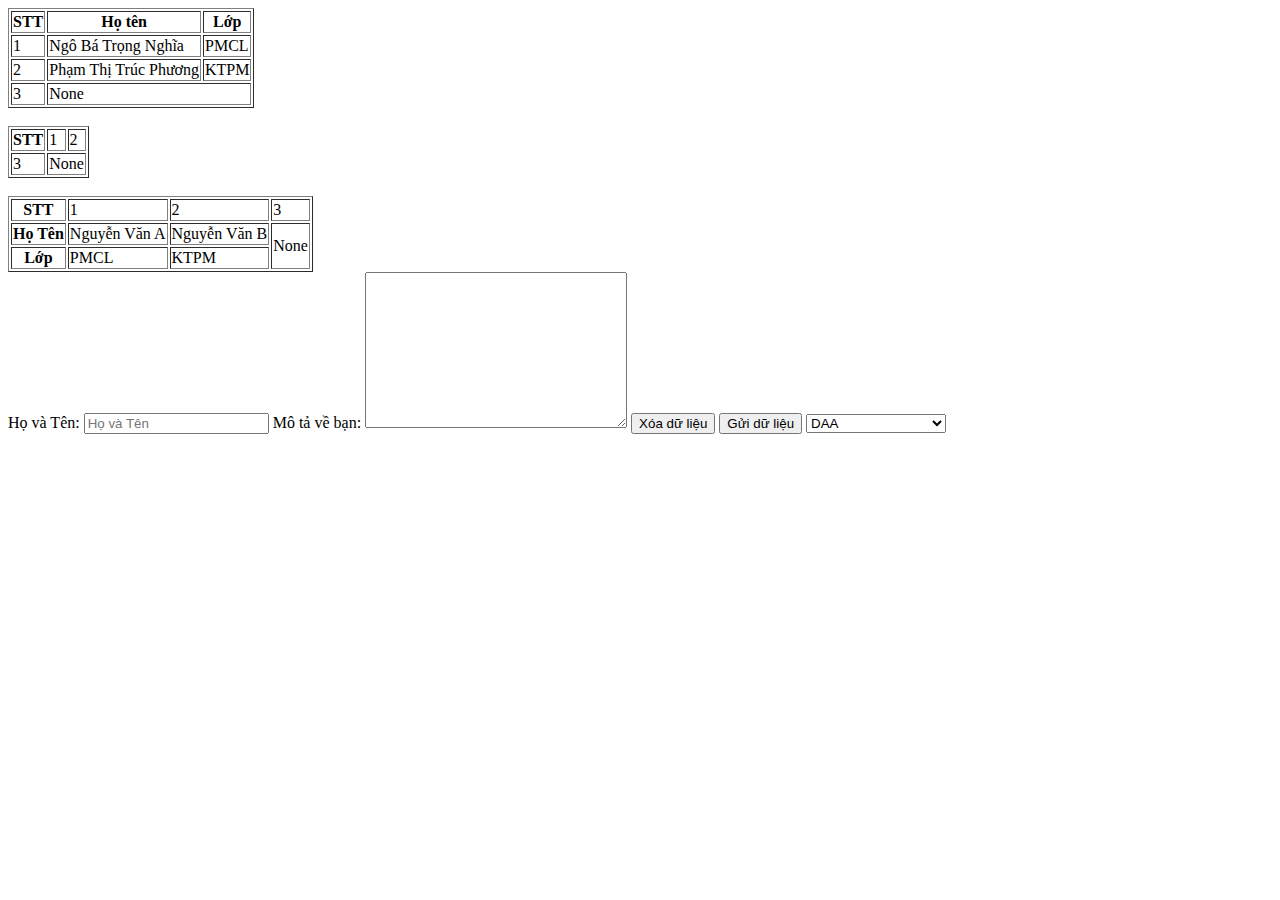
<file: Exercise/Exercise1/index.html>
<!DOCTYPE html>
<html lang="en">
<head>
    <meta charset="UTF-8">
    <meta name="viewport" content="width=device-width, initial-scale=1.0">
    <title>Document</title>
</head>
<body>
    <table border="1">
        <tr>
            <th>STT</th>
            <th>Họ tên</th>
            <th>Lớp</th>
        </tr>
        <tr>
            <td>1</td>
            <td>Ngô Bá Trọng Nghĩa</td>
            <td>PMCL</td>
        </tr>
        <tr>
            <td>2</td>
            <td>Phạm Thị Trúc Phương</td>
            <td>KTPM</td>
        </tr>
        <tr>
            <td>3</td>
            <td colspan ="2">None</td>
        </tr>
    </table>
    <br>
    <table border="1">
        <tr>
            <th>STT</th>
            <td>1</td>
            <td>2</td>
        </tr>
        <tr>
            <td>3</td>
            <td colspan ="2">None</td>
        </tr>
    </table>
</br>
<table border="1">
    <tr>
        <th>STT</th>
        <td>1</td>
        <td>2</td>
        <td>3</td>
    </tr>
    <tr>
        <th>Họ Tên</th>
        <td>Nguyễn Văn A</td>
        <td>Nguyễn Văn B</td>
        <td rowspan ="2">None</td>
    </tr>
    <tr>
        <th>Lớp</th>
        <td>PMCL</td>
        <td>KTPM</td>
    </tr>
</table>
<form action="" method="GET" accept-charset="UTF-8">
    <label for ="full-name">Họ và Tên:</label>
    <input type="text" name ="full-name" value="" placeholder="Họ và Tên">
    <label for="about-your-self">Mô tả về bạn:</label>
    <textarea name="about-your-self" id ="" cols="30" rows ="10"></textarea>
    <button>Xóa dữ liệu</button>
    <input type="submit" value ="Gửi dữ liệu">
    <select name ="" id = "">
        <optgroup label ="UIT">
            <option value="">DAA</option>
            <option value="">Website môn học</option>
        </optgroup>
        <optgroup label = "Mạng xã hội">
            <option value="">FB</option>
            <option value="">Zalo</option>
        </optgroup>
    </select>
</form>
</body>
</html>
</file>
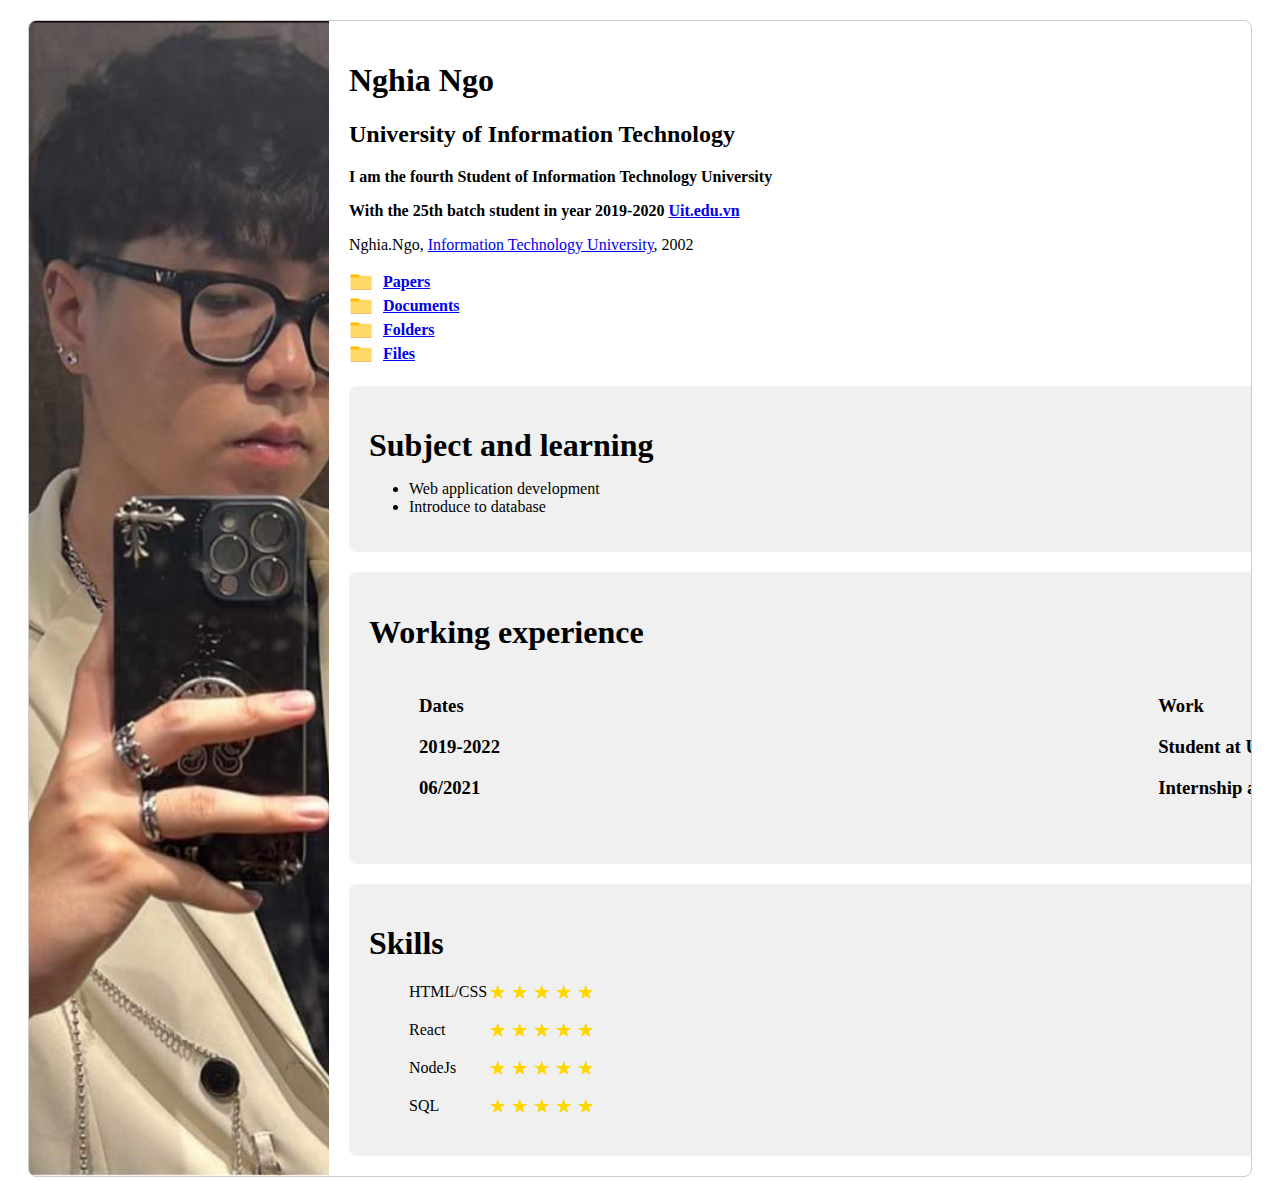
<file: Exercise/Exercise2/index.html>
<!DOCTYPE html>
<html>
<head>
    <link rel="stylesheet" href ="styles.css">
</head>
<body>

    <div class="card">
        <img src="nghiango.jpg" alt="Image Description">
        <div class="card-content right"> <!-- Use both classes on the div -->
            <h1>Nghia Ngo</h1>
            <h2>University of Information Technology</h2>
            <p class="bold">I am the fourth Student of Information Technology University</p>
            <p class="bold">With the 25th batch student in year 2019-2020 <a href="https://uit.edu.vn">Uit.edu.vn</a></p>
            <p>Nghia.Ngo, <a href="mylink-url">Information Technology University</a>, 2002</p>
    
            <div class="folder">
                <img src="download.png" alt="Folder icon">
                <span><a class = "bold" href="url">Papers</a></span>
            </div>
            <div class="folder">
                <img src="download.png" alt="Folder icon">
                <span><a class = "bold" href="url">Documents</a></span>
            </div>
            <div class="folder">
                <img src="download.png" alt="Folder icon">
                <span><a class = "bold" href="url">Folders</a></span>
            </div>
            <div class="folder">
                <img src="download.png" alt="Folder icon">
                <span><a  class = "bold" href="url">Files</a></span>
            </div>
            <div class="Subject">
                <h1> Subject and learning</h1>
                <ul>
                    <li> Web application development</li>
                    <li> Introduce to database</li>
                </ul>
            </div>
            <div class="Experience">
                <h1> Working experience</h1>
                <ul>
                    <div class="row">
                        <!-- Cột 1 -->
                        <div class="column">
                            <h3>Dates</h3>
                            <h3>2019-2022</h3>        
                            <h3>06/2021</h3>
                        </div>
                        <!-- Cột 2 -->
                        <div class="column">
                            <h3>Work</h3>
                            <h3>Student at UIT</h3>
                            <h3>Internship at Facebook</h3>
                        </div>
                    </div>
                </ul>
            </div>
            <div class="Skills">
                <h1> Skills</h1>
                <ul>
                    <div class="soft-skill">
                        <span class="skill-name">HTML/CSS</span>
                        <div class="rating">
                            <span class="star">&#9733;</span>
                            <span class="star">&#9733;</span>
                            <span class="star">&#9733;</span>
                            <span class="star">&#9733;</span>
                            <span class="star">&#9733;</span>
                        </div>
                    </div>
                
                    <div class="soft-skill">
                        <span class="skill-name">React</span>
                        <div class="rating">
                            <span class="star">&#9733;</span>
                            <span class="star">&#9733;</span>
                            <span class="star">&#9733;</span>
                            <span class="star">&#9733;</span>
                            <span class="star">&#9733;</span>
                        </div>
                    </div>
                    <div class="soft-skill">
                        <span class="skill-name">NodeJs</span>
                        <div class="rating">
                            <span class="star">&#9733;</span>
                            <span class="star">&#9733;</span>
                            <span class="star">&#9733;</span>
                            <span class="star">&#9733;</span>
                            <span class="star">&#9733;</span>
                        </div>
                    </div>
                    <div class="soft-skill">
                        <span class="skill-name">SQL</span>
                        <div class="rating">
                            <span class="star">&#9733;</span>
                            <span class="star">&#9733;</span>
                            <span class="star">&#9733;</span>
                            <span class="star">&#9733;</span>
                            <span class="star">&#9733;</span>
                        </div>
                    </div>
                </ul>
            </div>
            
        </div>
    </div>
    
</body>
</html>
</file>
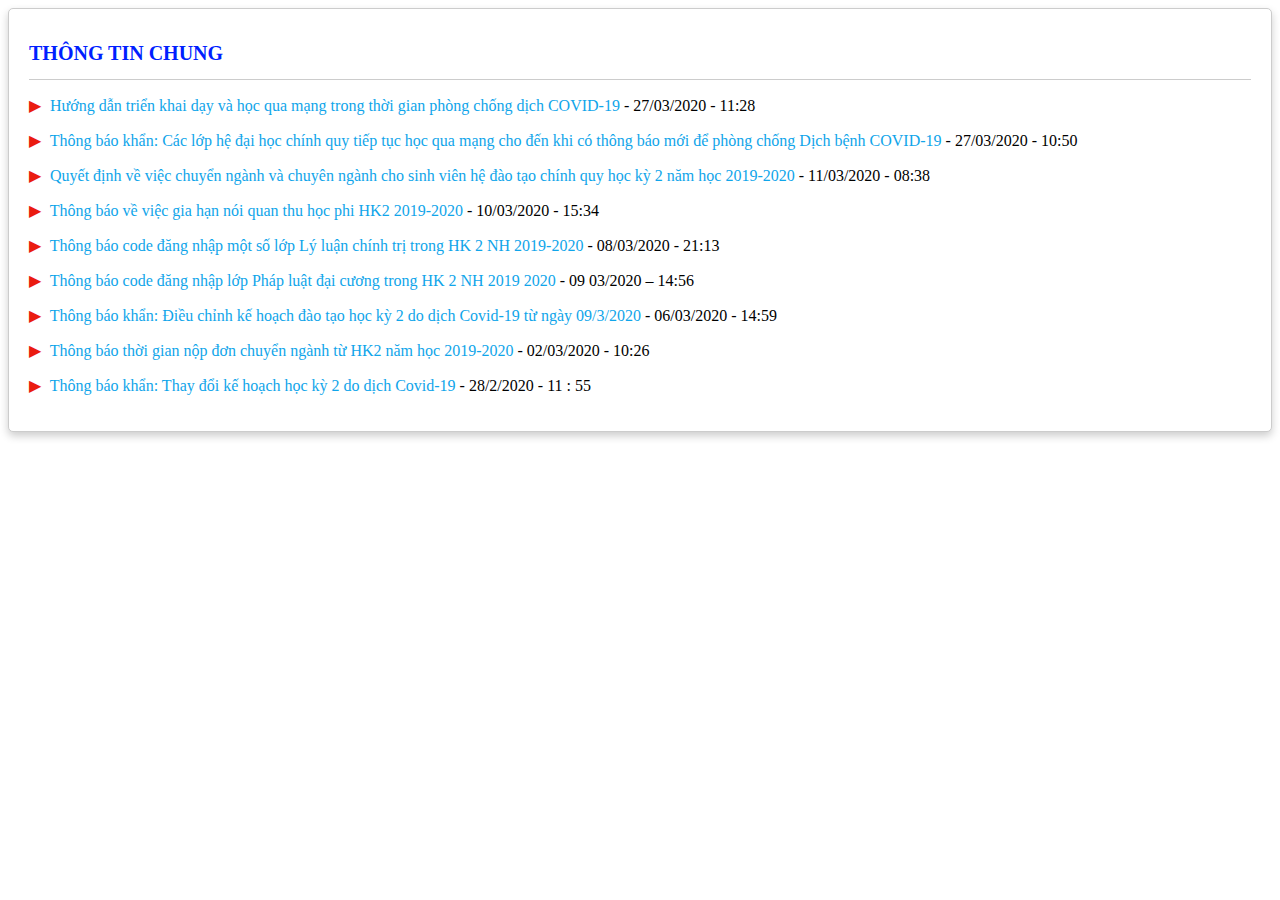
<file: Exercise/Exercise3/index.html>
<!DOCTYPE html>
<html lang="en">
<head>
    <meta charset="UTF-8">
    <meta name="viewport" content="width=device-width, initial-scale=1.0">
    <link rel="stylesheet" href ="styles.css">
</head>
<body>
<body>
    <div class="card">
        <h1 style ="color:rgb(0, 30, 255)">THÔNG TIN CHUNG</h1>
        <hr>
        <p>
            <span style="color: rgb(16, 165, 234);"> Hướng dẫn triển khai dạy và học qua mạng trong thời gian phòng chống dịch COVID-19 </span> - 27/03/2020 - 11:28
        </p>
        <p>
            <span style="color: rgb(16, 165, 234);"> Thông báo khẩn: Các lớp hệ đại học chính quy tiếp tục học qua mạng cho đến khi có thông báo mới để phòng chống Dịch bệnh COVID-19 </span> - 27/03/2020 - 10:50
        </p>
        <p>
            <span style="color: rgb(16, 165, 234);"> Quyết định về việc chuyển ngành và chuyên ngành cho sinh viên hệ đào tạo chính quy học kỳ 2 năm học 2019-2020  </span> - 11/03/2020 - 08:38
        </p>
        <p>
            <span style="color: rgb(16, 165, 234);"> Thông báo về việc gia hạn nói quan thu học phi HK2 2019-2020  </span> - 10/03/2020 - 15:34
        </p>
        <p>
            <span style="color: rgb(16, 165, 234);"> Thông báo code đăng nhập một số lớp Lý luận chính trị trong HK 2 NH 2019-2020   </span> - 08/03/2020 - 21:13
        </p>
        <p>
            <span style="color: rgb(16, 165, 234);"> Thông báo code đăng nhập lớp Pháp luật đại cương trong HK 2 NH 2019 2020   </span> - 09 03/2020 – 14:56
        </p>
        <p>
            <span style="color: rgb(16, 165, 234);"> Thông báo khẩn: Điều chỉnh kế hoạch đào tạo học kỳ 2 do dịch Covid-19 từ ngày 09/3/2020  </span> - 06/03/2020 - 14:59
        </p>
        <p>
            <span style="color: rgb(16, 165, 234);"> Thông báo thời gian nộp đơn chuyển ngành từ HK2 năm học 2019-2020  </span> - 02/03/2020 - 10:26
        </p>
        <p>
            <span style="color: rgb(16, 165, 234);"> Thông báo khẩn: Thay đổi kế hoạch học kỳ 2 do dịch Covid-19  </span> - 28/2/2020 - 11 : 55
        </p>    
    </div>
</body>
</html>
</body>
</html>
</file>
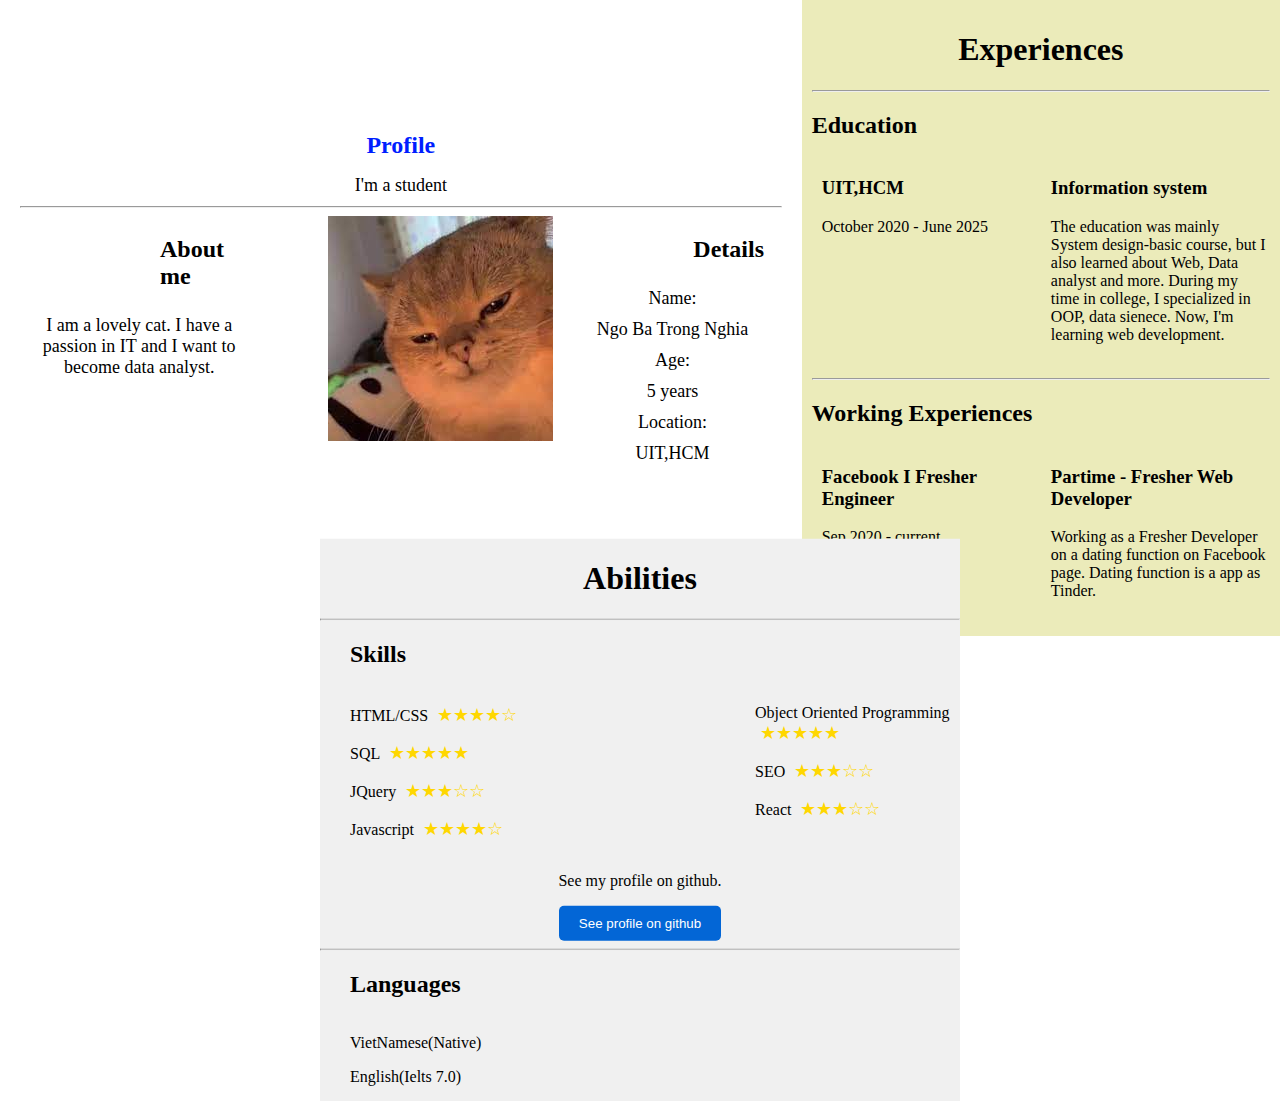
<file: Homework/Homework1/index.html>
<!DOCTYPE html>
<html lang="en">
<head>
    <meta charset="UTF-8">
    <meta name="viewport" content="width=device-width, initial-scale=1.0">
    <link rel="stylesheet" href ="styles.css">
</head>
<body>
    <div class = "card">
        <h1> Profile </h1>
        <p> I'm a student </p>
        <hr>
    <div class = "row">
    <div class = "column1">
        <h2>About me</h2>
        <p> I am a lovely cat. I have a passion in IT and I want to become data analyst.</p>
    </div>
    <div class = "column3">
        <img src="./download.jpg" alt="Image Description">
    </div>
    <div class = "column2">
        <h2>Details</h2>
        <p>Name:
        <p>Ngo Ba Trong Nghia</p>
        <p>Age:</p>
        <p>5 years</p>
        <p>Location:</p>
        <p>UIT,HCM</p>
    </div>
    </div>
    </div>
    <div class="right-block">
        <h1>Experiences</h1>
        <hr>
        <h2>Education</h2>
    <div class="row">
        <div class="column1">
            <h3>UIT,HCM</h3>
            <p>October 2020 - June 2025</p>
        </div>
        <div class="column2">
            <h3>Information system</h3>
            <p>The education was mainly System design-basic course, but I also learned about Web, Data analyst and more. During my time in college, I specialized in  OOP, data sienece. Now, I'm learning web development.</p>
        </div>
    </div>    
    <hr>
    <h2>Working Experiences</h2>
    <div class = "row">
        <div class ="column1">
          <h3>Facebook I Fresher Engineer</h3>
          <p>Sep 2020 - current</p>
        </div>
        <div class="column2">
            <h3>Partime - Fresher Web Developer</h3>
            <p>Working as a Fresher Developer on a dating function on Facebook page. Dating function is a app as Tinder.</p>
        </div>
    </div>
    </div>
    <div class="centered-block">
        <h1>Abilities</h1>
        <hr>
        <h2> Skills</h2>
        <div class="row">
            <div class="column1">
                <p>HTML/CSS <span class="skill-rating">★★★★☆</span></p>
                <p>SQL <span class="skill-rating">★★★★★</span></p>
                <p>JQuery <span class="skill-rating">★★★☆☆</span></p>
                <p>Javascript <span class="skill-rating">★★★★☆</span></p>
            </div>
            <div class="column2">
                <p>Object Oriented Programming <span class="skill-rating">★★★★★</span></p>
                <p>SEO <span class="skill-rating">★★★☆☆</span></p>
                <p>React <span class="skill-rating">★★★☆☆</span></p>
            </div>
        </div>
        <div class = "profile">
            <p> See my profile on github.</p>
            <button class="github-button">See profile on github</button>
        </div>
        <hr>
        <h2>Languages</h2>
        <div class = "row">
            <div class = "column1">
                <p>VietNamese(Native)</p>
                <p>English(Ielts 7.0)</p>
            </div> 
        </div>
    </div>
</body>
</html>
</file>
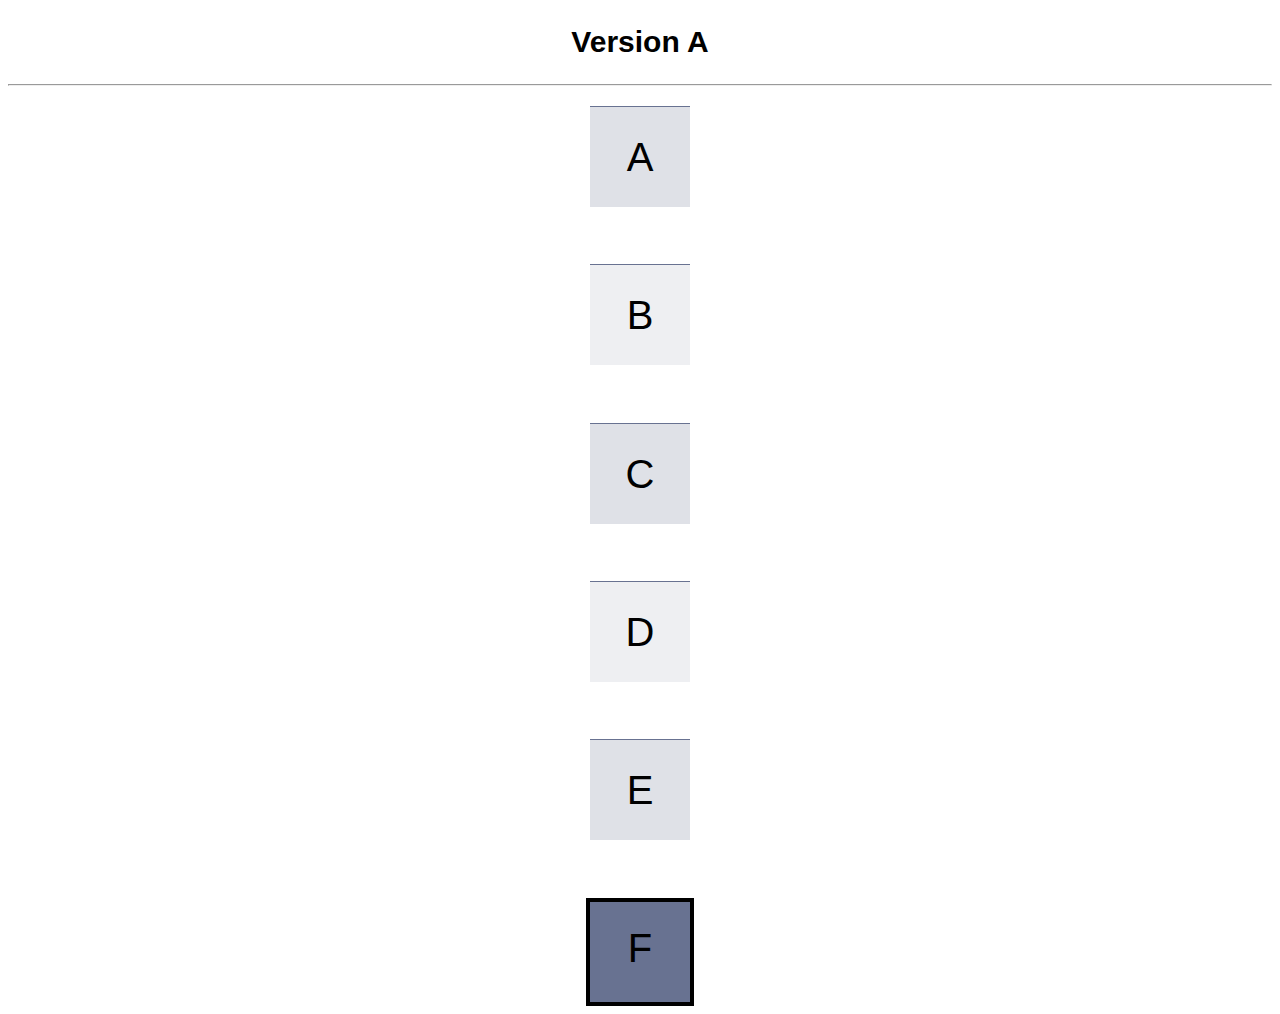
<file: Homework/Homework2/versionA.html>
<!DOCTYPE html>
<html lang="en">
<head>
    <meta charset="UTF-8">
    <meta name="viewport" content="width=device-width, initial-scale=1.0">
    <title>Version A</title>
    <link rel="stylesheet" href="styleA.css">
</head>
<body>
    <h2>Version A</h2>
    <hr>
    <div class="container">
        <div class="box">
            A
        </div>
        <div class="box">
            B
        </div>
        <div class="box">
            C
        </div>
        <div class="box">
            D
        </div>
        <div class="box">
            E
        </div>
        <div class="box last-box">
            F
        </div>
    </div>
</body>
</html>
</file>
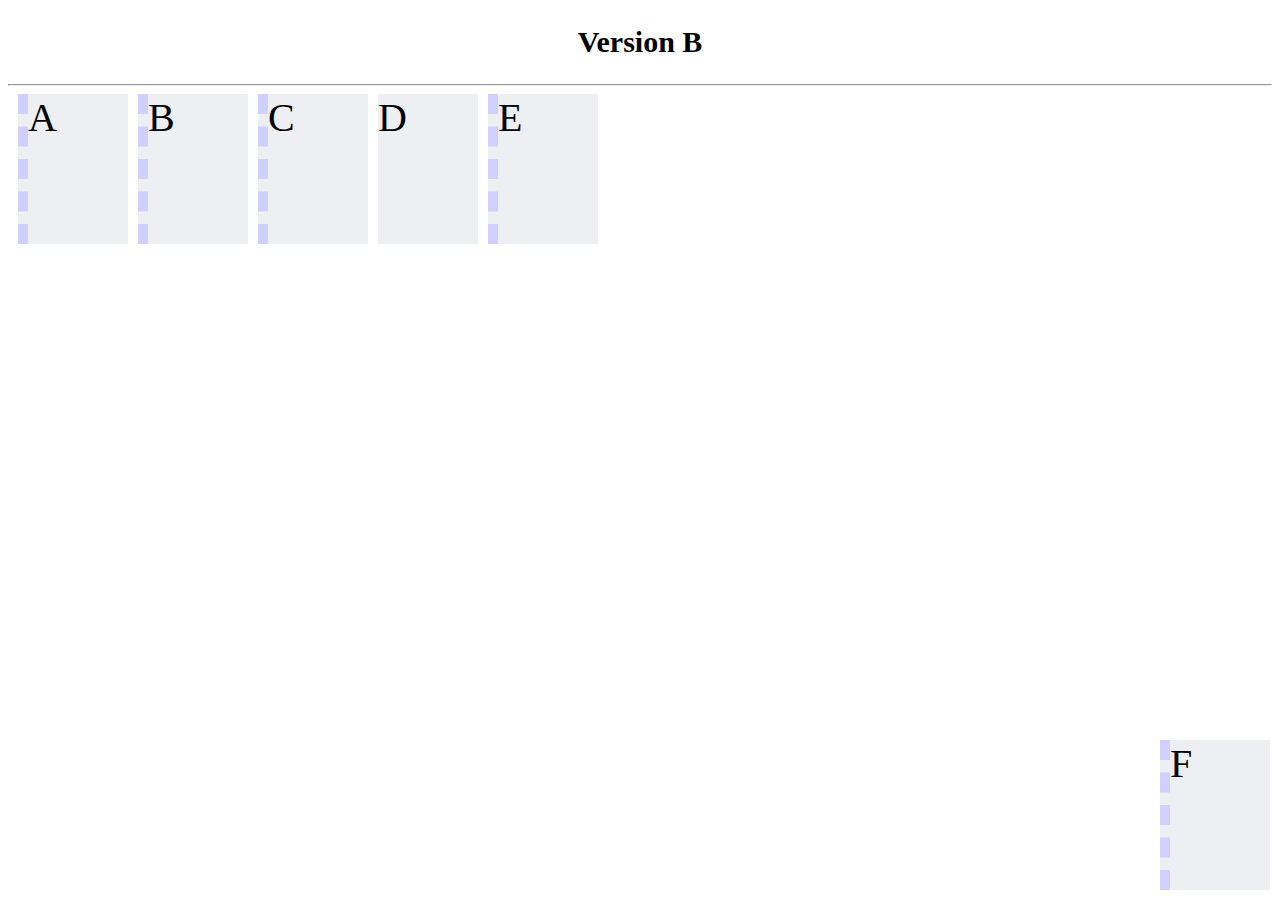
<file: Homework/Homework2/versionB.html>
<!DOCTYPE html>
<html lang="en">

<head>
    <meta charset="UTF-8">
    <meta name="viewport" content="width=device-width, initial-scale=1.0">
    <link rel="stylesheet" href="styleB.css">
    <title>Version B</title>
</head>

<body>
    <h2>Version B</h2>
    <hr>
    <div class="container">
        <div class="box">
            <span class="box-text">A</span>
        </div>
        <div class="box">
            <span class="box-text">B</span>
        </div>
        <div class="box">
            <span class="box-text">C</span>
        </div>
        <div class="boxD">
            <span class="box-text">D</span>
        </div>
        <div class="box">
            <span class="box-text">E</span>
        </div>
    </div>

    <div class="final-box">
        <span class="box-text">F</span>
    </div>
</body>

</html>
</file>
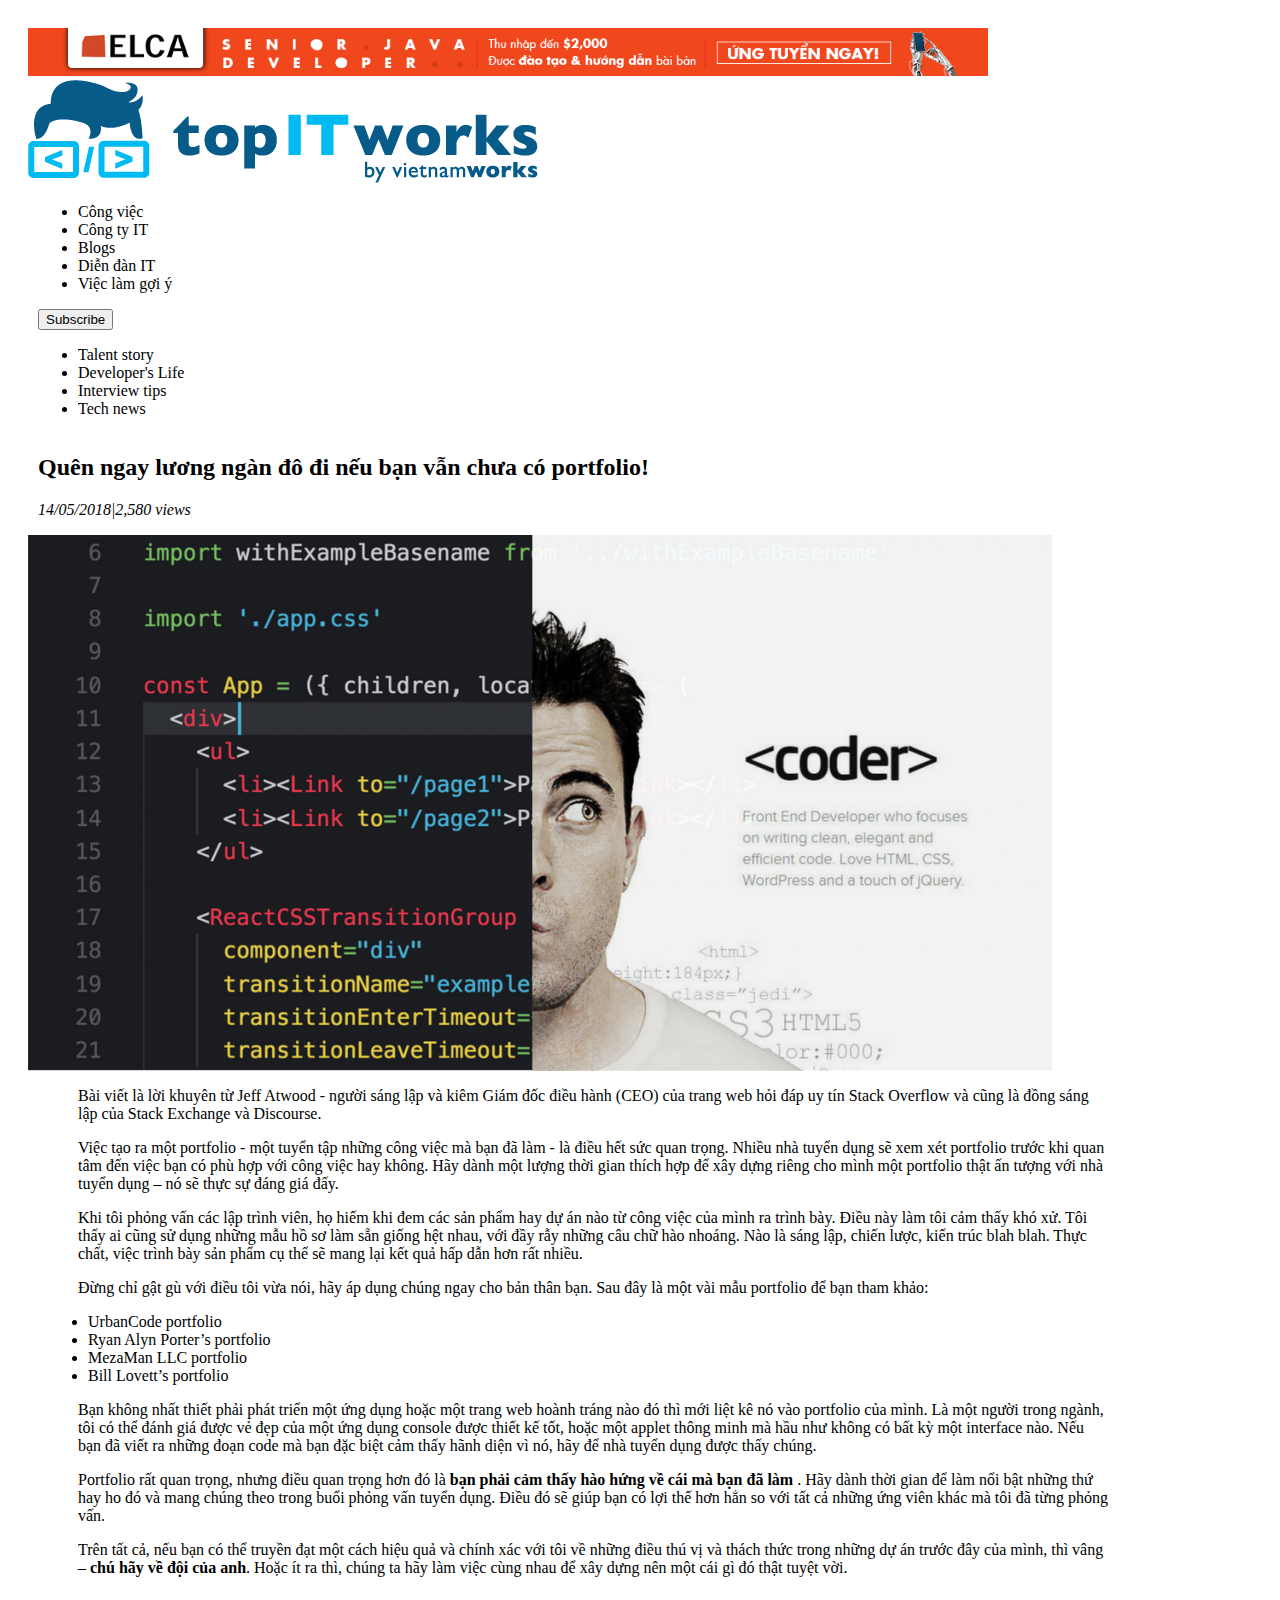
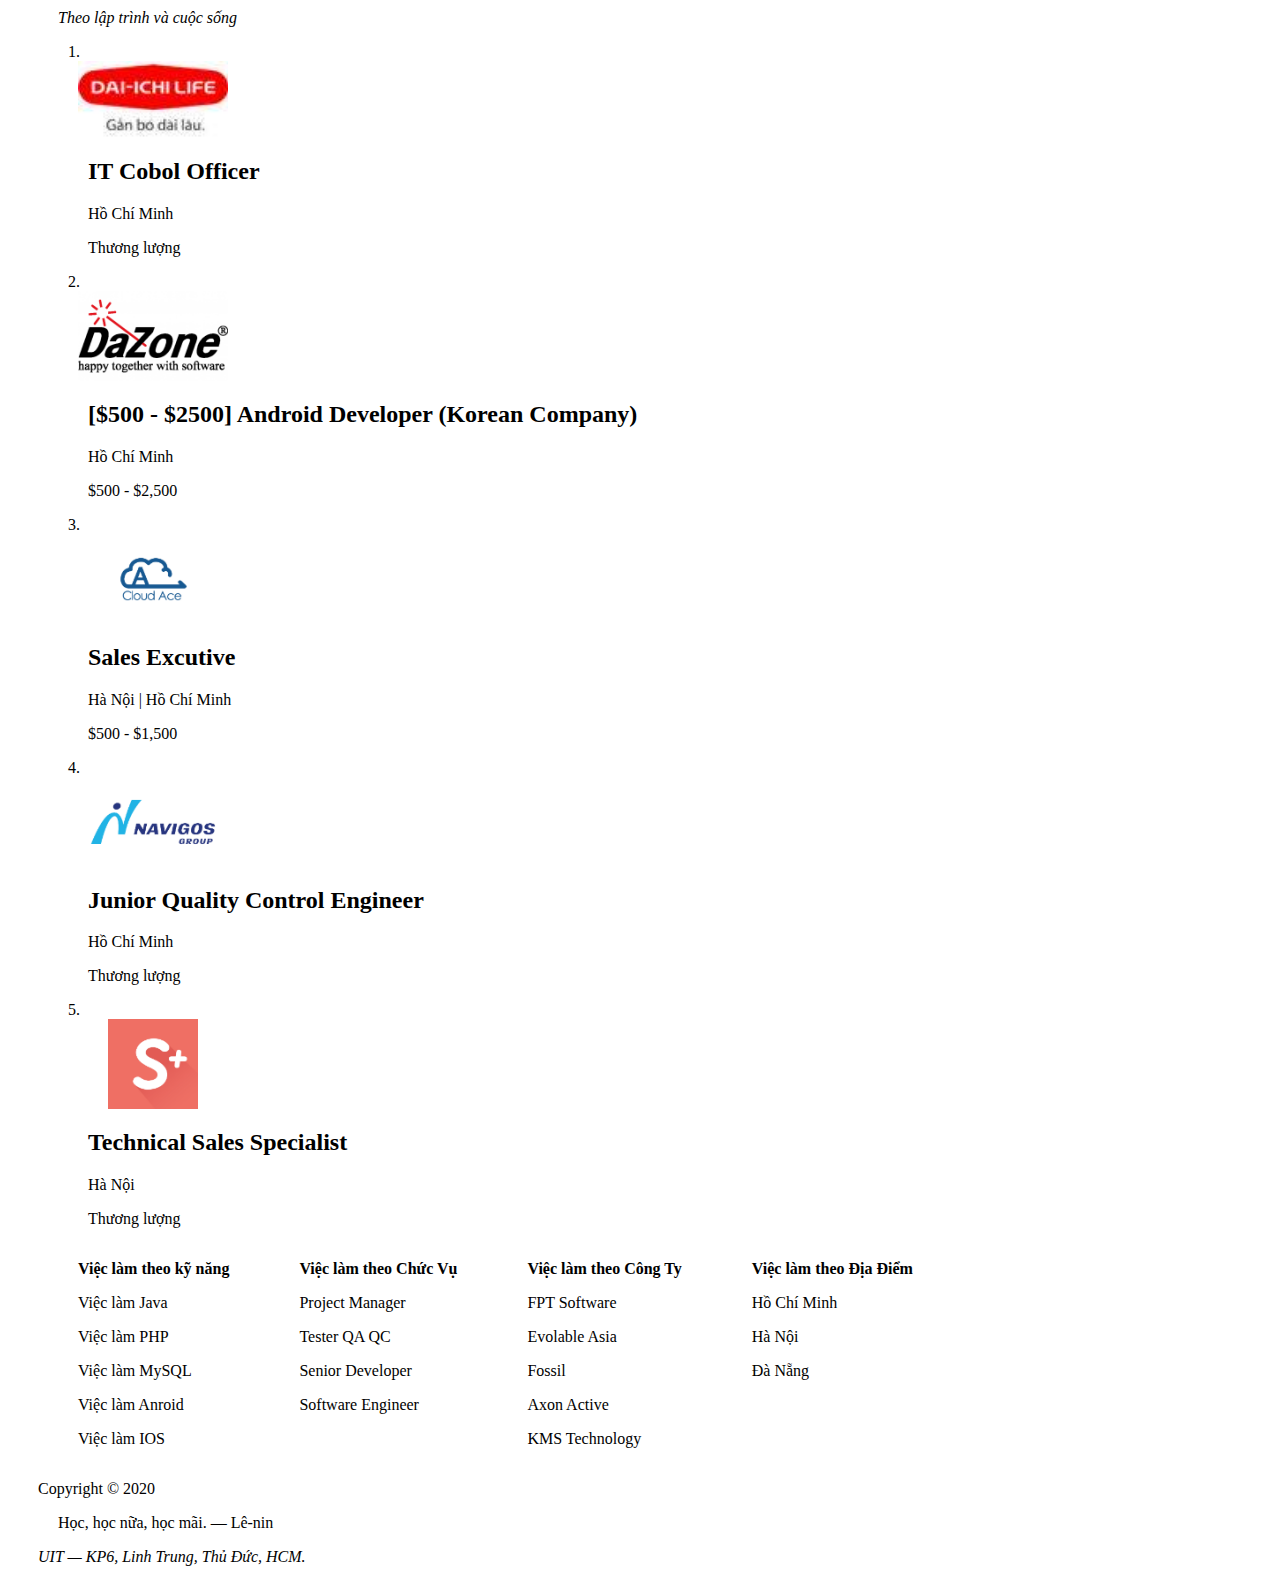
<file: Homework/Homework3/Page1.html>
<!DOCTYPE html>
<html lang="en">
<head>
    <meta charset="UTF-8">
    <meta name="viewport" content="width=device-width, initial-scale=1.0">
    <link rel="stylesheet" href="style.css">
<body>
    <div class = "header-container">
        <div class = "image">
        <div class = "image-1">
            <img src ="./advertising.png" alt ="Image Description">
        </div>
        <div class = "image-2">
        <img src = "./logo.png" alt = "Image Description">
    </div>
</div>
    </div>
    <div class = "container">
    <ul>
        <li>Công việc</li>
        <li>Công ty IT</li>
        <li>Blogs</li>
        <li>Diễn đàn IT</li>
        <li>Việc làm gợi ý</li>
    </ul>
</div>
<button> Subscribe</button>
<div class = "container">
    <ul>
        <li>Talent story</li>
        <li>Developer's Life</li>
        <li>Interview tips</li>
        <li>Tech news</li>
    </ul>
</div>
<h2>Quên ngay lương ngàn đô đi nếu bạn vẫn chưa có portfolio!</h2>
<p style="font-style: italic;">14/05/2018|2,580 views</p>
<div class = "image-3">
    <img src="./Untitled-design1-1024x536.png" alt = "Image Description">
</div>
<div class = "content">
    <p>Bài viết là lời khuyên từ Jeff Atwood - người sáng lập và kiêm Giám đốc điều hành (CEO) của trang web hỏi đáp uy tín Stack Overflow và cũng là đồng sáng lập
        của Stack Exchange và Discourse.</p>
    <p>Việc tạo ra một portfolio - một tuyển tập những công việc mà bạn đã làm - là điều hết sức quan trọng. Nhiều nhà tuyển dụng sẽ xem xét portfolio trước khi quan tâm
        đến việc bạn có phù hợp với công việc hay không. Hãy dành một lượng thời gian thích hợp để xây dựng riêng cho mình một portfolio thật ấn tượng với nhà tuyển
        dụng – nó sẽ thực sự đáng giá đấy.</p>
    <p>Khi tôi phỏng vấn các lập trình viên, họ hiếm khi đem các sản phẩm hay dự án nào từ công việc của mình ra trình bày. Điều này làm tôi cảm thấy khó xử. Tôi thấy ai
        cũng sử dụng những mẫu hồ sơ làm sẵn giống hệt nhau, với đầy rẫy những câu chữ hào nhoáng. Nào là sáng lập, chiến lược, kiến trúc blah blah. Thực chất, việc
        trình bày sản phẩm cụ thể sẽ mang lại kết quả hấp dẫn hơn rất nhiều.
    </p>
    <p>Đừng chỉ gật gù với điều tôi vừa nói, hãy áp dụng chúng ngay cho bản thân bạn. Sau đây là một vài mẫu portfolio để bạn tham khảo:</p>
    <ul>
        <li>UrbanCode portfolio</li>
        <li>Ryan Alyn Porter’s portfolio</li>
        <li>MezaMan LLC portfolio</li>
        <li>Bill Lovett’s portfolio</li>
    </ul>
    <p>Bạn không nhất thiết phải phát triển một ứng dụng hoặc một trang web hoành tráng nào đó thì mới liệt kê nó vào portfolio của mình. Là một người trong ngành, tôi
        có thể đánh giá được vẻ đẹp của một ứng dụng console được thiết kế tốt, hoặc một applet thông minh mà hầu như không có bất kỳ một interface nào. Nếu bạn đã
        viết ra những đoạn code mà bạn đặc biệt cảm thấy hãnh diện vì nó, hãy để nhà tuyển dụng được thấy chúng.</p>
    <p>Portfolio rất quan trọng, nhưng điều quan trọng hơn đó là <strong>bạn phải cảm thấy hào hứng về cái mà bạn đã làm</strong> . Hãy dành thời gian để làm nổi bật những thứ hay ho
        đó và mang chúng theo trong buổi phỏng vấn tuyển dụng. Điều đó sẽ giúp bạn có lợi thế hơn hẳn so với tất cả những ứng viên khác mà tôi đã từng phỏng vấn.</p>
    <p>Trên tất cả, nếu bạn có thể truyền đạt một cách hiệu quả và chính xác với tôi về những điều thú vị và thách thức trong những dự án trước đây của mình, thì vâng –
        <strong>chú hãy về đội của anh</strong>. Hoặc ít ra thì, chúng ta hãy làm việc cùng nhau để xây dựng nên một cái gì đó thật tuyệt vời.</p>
</div>

<div class= "container1">
    <p><i>Theo lập trình và cuộc sống</i></p>
    <span class="number">1.</span>
    <img src="./23249.jpg" alt ="Image Description"> 
    <div class = "content1">
        <h2><b>IT Cobol Officer</b></h2>
        <p>Hồ Chí Minh</p>
        <p>Thương lượng</p>
    </div>
    <span class="number">2.</span>
    <img src="./10212810.png" alt ="Image Description">
    <div class = "content1">
        <h2><b>[$500 - $2500] Android Developer (Korean Company)</b></h2>
        <p>Hồ Chí Minh</p>
        <p>$500 - $2,500</p>
    </div>
    <span class="number">3.</span>
    <img src="./10856245.png" alt ="Image Description">
    <div class = "content1">
        <h2><b>Sales Excutive</b></h2>
        <p> Hà Nội | Hồ Chí Minh</p>
        <p>$500 - $1,500</p>
    </div>
    <span class="number">4.</span>
    <img src="./10873660.png" alt ="Image Description">
    <div class = "content1">
        <h2><b>Junior Quality Control Engineer</b></h2>
        <p>Hồ Chí Minh</p>
        <p>Thương lượng</p>
    </div>
    <span class="number">5.</span>
    <img src="./10691147.png" alt ="Image Description"> 
    <div class = "content1">
        <h2><b>Technical Sales Specialist</b></h2>
        <p>Hà Nội</p>
        <p>Thương lượng</p>
    </div>
</div>

<div class = "row">
    <div class = "column">
        <ul>
            <p><b>Việc làm theo kỹ năng</b></p>
            <p>Việc làm Java</p>
            <p>Việc làm PHP</p>
            <p>Việc làm MySQL</p>
            <p>Việc làm Anroid</p>
            <p>Việc làm IOS</p>
        </ul>
    </div>
    <div class = "column">
        <ul>
            <p><b>Việc làm theo Chức Vụ</b></p>
            <p>Project Manager</p>
            <p>Tester QA QC</p>
            <p>Senior Developer</p>
            <p>Software Engineer</p>

        </ul>
    </div>
    <div class = "column">
        <ul>
            <p><b>Việc làm theo Công Ty</b></p>
            <p>FPT Software</p>
            <p>Evolable Asia</p>
            <p>Fossil</p>
            <p>Axon Active</p>
            <p>KMS Technology</p>
        </ul>
        </div>
    <div class = "column">
        <ul>
            <p><b>Việc làm theo Địa Điểm</b></p>
            <p>Hồ Chí Minh</p>
            <p>Hà Nội</p>
            <p>Đà Nẵng</p>
        </ul>
    </div>
    </div>
    <p>Copyright © 2020</p>
    <p1>Học, học nữa, học mãi. — Lê-nin</p1>
    <p><em>UIT — KP6, Linh Trung, Thủ Đức, HCM.</em></p>
</div>
    
</body>
</html>
</file>
<file: Exercise/Exercise2/styles.css>
.card {
    display: flex;
    border: 1px solid #ccc;
    border-radius: 8px;
    max-width: 100%;
    max-height: fit-content;
    margin: 20px;
    overflow: hidden;
}

.card img {
    width: 300px; /* Adjust the width as needed */
    height: auto; /* Maintain aspect ratio */
    object-fit: cover ; /* Resize the image to cover the container */
    margin-top: 0px;
}   

.card-content {
    padding: 20px;
    margin: 0;
}

.right {
    flex: 1;
    padding: 20px; /* Add padding to push the content to the right */
}

.bold {
    font-weight: bold;
}
.folder img {
    width: 24px; /* Set the width to your desired size */
    height: 24px; /* Set the height to your desired size */
}

.folder {
    display: flex;
    align-items: center;
}
.folder span {
    margin-left: 10px; /* Add some space between the image and the text */
}

.Experience {
    background-color: #f0f0f0;
    padding: 20px;
    border-radius: 8px;
    margin-top: 20px;
}

.Experience .row {
    display: flex;
    justify-content: space-between; 
}

.Experience .column {
    flex: 1;
    padding: 10px;
    margin:0;
}


.Experience h1 {
    font-weight: bold;
    margin-bottom: 10px;
    font-family: 'Times New Roman', Times, serif;
}

.Experience ul {
    list-style: none;
    list-style-type: disc;
}

.Subject {
    background-color: #f0f0f0;
    padding: 20px;
    border-radius: 8px;
    margin-top: 20px;
}

.Subject h1 {
    font-weight: bold;
    margin-bottom: 10px;
    font-family: 'Times New Roman', Times, serif;
}

.Subject ul {
    list-style: none;
    list-style-type: disc;
}



.Skills ul li {
    margin-bottom: 5px;
    padding-bottom: 10px;
}

.Skills{
    background-color: #f0f0f0;
    padding: 20px;
    border-radius: 8px;
    margin-top: 20px;
}

.Skills h1 {
    font-weight: bold;
    margin-bottom: 10px;
}

.Skills ul {
    list-style: none;
    list-style-type: disc;
}

.Skills ul li {
    margin-bottom: 5px;
}


.soft-skill {
    display: flex;
    align-items: center;
    margin-bottom: 10px;
}

.skill-name {
    flex: 1;
    margin:auto;
}

.rating {
    display: flex;
    align-items: baseline;
    margin-right: 1290px;
}

.star {
    color: #FFD700; /* Yellow color for stars */
    font-size: 20px;
    cursor: pointer;
    padding: 2px;  
}
</file>
<file: Exercise/Exercise3/styles.css>
.card {
    border: 1px solid #ccc;
    border-radius: 5px;
    padding: 20px;
    box-shadow: 0 4px 8px 0 rgba(0, 0, 0, 0.2);
    background-color: #fff;
}
.card h1 {
    font-size: 20px;
}
.card hr {
    border: none;
    border-top: 1px solid #ccc;
    margin: 10px 0;
}

.card p::before {
    content: "▶"; /* Nội dung của dấu chấm hoặc bất kỳ nội dung khác bạn muốn */
    color: rgb(234, 27, 16);
    margin-right: 5px; /* Khoảng cách giữa dấu chấm và văn bản */
    display: inline-block;
}
</file>
<file: Homework/Homework1/styles.css>
/* CSS */
body {
    display: flex;
    justify-content: flex-start; /* Đặt .card ở bên trái */
    align-items: center; /* Căn giữa theo chiều dọc */
    margin: 0 auto;
}

.card {
    background-color: #ffffff;
    padding: 20px;
    width: fit-content; /* Đặt chiều rộng là 50% để nằm ở nửa trái */
    
}

.card h1 {
    font-size: 24px;
    color: rgb(0, 30, 255);
    text-align: center;
}

.card p {
    font-size: 18px;
    text-align: center;
    margin: 10px 0;
}

.row{
    display: flex;
    justify-content: space-between; 
}

.row .column1 {
    flex: 1;
    padding-left: 10px;
}

.row .column2{
    flex: 1;
    padding-left: 10px;
}

.column1 h2{
    padding-left: 130px;
    padding-bottom:5px;
}

.column1 p{
    padding:0px;
}

.column2 h2{
    padding-left: 130px;
    padding-bottom:5px;
}

.column3 img {
    width: fit-content; /* Adjust the width as needed */
}

.column3 {
    display: flex;
    align-items: center;
    padding-left: 80px;
    padding-bottom:80px;    
}


.right-block {
    background-color: #ebebba; /* Background color for the right block */
    padding: 10px; /* Add padding for spacing */
    width: 50%; /* Adjust the width as needed */
    height: 50%;
    margin: 0px; /* Add margin for spacing between the card and the right block */
}

.right-block h1{
    text-align: center;
}

.right-block .row{
    padding-bottom: 10px;
}


.centered-block {
    background-color: #f0f0f0; /* Màu nền */
    width: 50%; /* Điều chỉnh kích thước theo ý muốn */
    height: fit-content;
    margin: 100px auto; /* Căn giữa theo chiều ngang và tạo khoảng cách 20px ở trên và dưới */
    padding: 0px; /* Khoảng cách nội dung từ viền */

position: absolute; /* Đặt vị trí tuyệt đối */
    top: 80%; /* Đặt vị trí top ở giữa màn hình */
    left: 50%; /* Đặt vị trí left ở giữa màn hình */
    transform: translate(-50%, -50%); /* Dịch chuyển block để nằm giữa màn hình */
}

.centered-block h1{
    text-align: center;
}

.centered-block h2{
    padding-left: 30px;
}

.centered-block .column1{
    padding-left: 30px;
}

.centered-block .column2{
    padding-left: 200px;
}

.profile {
    text-align: center;
    align-items: center;
}

/* Your existing CSS styles */

/* Style for the button */
.github-button {
    background-color: #0366d6; /* Background color */
    color: #fff; /* Text color */
    border: none; /* Remove the button border */
    padding: 10px 20px; /* Add padding for better button appearance */
    border-radius: 5px; /* Rounded corners */
    cursor: pointer; /* Add a pointer cursor on hover */
    transition: background-color 0.3s; /* Smooth color transition on hover */
}

.github-button:hover {
    background-color: #0056b3; /* Change background color on hover */
}

/* Your existing CSS styles */

/* Style for the skill ratings */
.skill-rating {
    display: inline-block; /* Display the ratings inline */
    margin-left: 5px; /* Add spacing between the skill name and rating */
    font-size: 18px; /* Adjust the font size as needed */
    color: #FFD700; /* Set the default color to gold (you can change it to your desired color) */
    transition: color 0.3s; /* Add a smooth color transition on hover */
}

/* Style for the skill ratings using star icons */
.skill-rating i {
    color: #FFD700; /* Set the default color to gold (you can change it to your desired color) */
    transition: color 0.3s; /* Add a smooth color transition on hover */
}

/* Hover effect for the skill ratings */
.skill-rating:hover {
    color: #FF4500; /* Change the color on hover (you can choose a different color) */
}

/* Hover effect for the skill ratings using star icons */
.skill-rating i:hover {
    color: #FF4500; /* Change the color on hover (you can choose a different color) */
}
</file>
<file: Homework/Homework2/styleA.css>
body {
    font-family: Tahoma, sans-serif;
    font-size: 40px;
}

h2 {
    text-align: center;
    color: black;
    font-size: 30px;
}

.container {
    display: flex;
    flex-direction: column;
    align-items: center;
    justify-content: space-between;
    height: 100vh;
}

.box {
    width: 100px;
    height: 100px;
    text-align: center;
    line-height: 100px;
    background-color: #dfe1e7;
    border-top: 1px solid #687291; 
}


.box:nth-child(even) {
    background-color: #eeeff2;
}

.box.last-box {
    border: 4px solid #000;
    background-color: #687291;
    color: #000;
    line-height: 92px;
}
</file>
<file: Homework/Homework2/styleB.css>
.container {
    display: flex;
    flex-direction: row;
}

h2 {
    text-align: center;
    color: black;
    font-size: 30px;
}

.box {
    width: 100px;
    height: 150px;
    background-color: #eeeff2;
    border-left: 10px dashed #D0D0FF;
    font-family: Tahoma;
    font-size: 40px;
    cursor: pointer;
    margin-left: 10px;
}

.boxD {
    width: 100px;
    height: 150px;
    background-color: #eeeff2;
    font-family: Tahoma;
    font-size: 40px;
    cursor: pointer;
    margin-left: 10px;
}

.box:hover {
    background-color: yellow;
    color: goldenrod;
}

.final-box {
    position: absolute;
    bottom: 10px;
    right: 10px;
    width: 100px;
    height: 150px;
    background-color: #eeeff2;
    border-left: 10px dashed #D0D0FF;
    font-family: Tahoma;
    font-size: 40px;
    cursor: pointer;
}

.final-box:hover {
    background-color: yellow;
    color: goldenrod;
}
</file>
<file: Homework/Homework3/style.css>
.header-container{
    display:flex;
    align-items: center;
    justify-content: space-between;
}

.image{
    
    padding-top: 20px;
    padding-left: 20px;
    padding-right: 30px;
}

.image-1 img {
    top: 0;
    width: 80%;
}

.image-2 {
    top: 15vh; /* Bắt đầu từ giữa trang xuống dưới image-1 */
    width: 80%;
}

.container{
    display: flex;
    padding-left: 30px;
}
button{
    margin-left: 30px;
}

h2{
    margin-left:30px;
}

p{
    margin-left:30px;
}



.image-3 img {
    display: block;
    padding-left: 20px;
    height: auto; /* Đặt chiều cao tự động để giữ nguyên tỷ lệ khung hình */
    max-width: 100%; /* Đặt chiều rộng tối đa là 100% */
}

.content{ 
    word-wrap:break-word;
    width: 1100px;
}

.content ul{
    padding-left: 80px;
}

.container1{
    display: flex;
    padding-left: 20px;
    flex-direction: column;
}

.container1 img{
        max-width: 150px; /* Đặt chiều rộng tối đa là 200px */
        max-height: 150px; /* Đặt chiều cao tối đa là 200px */
        padding-left: 40px;
    }
.image-container1 span{
    padding-left: 40px;
}
.content1 h2{
    padding-left: 40px;
}

.content p {
        padding-left: 40px;
    }

.content1 p{
    padding-left: 30px;
}   
.content1 h2{
    padding-left: 30px;
}  

.container1 img{
    padding-left: 50px;
}

.container1 span{
    padding-left: 40px;
}

.row {
    display: flex;
    justify-content: flex-start; 
}

 .column {
    padding: 0;
    margin: 0px;
}

p1{
    padding-left: 50px;
}
</file>
